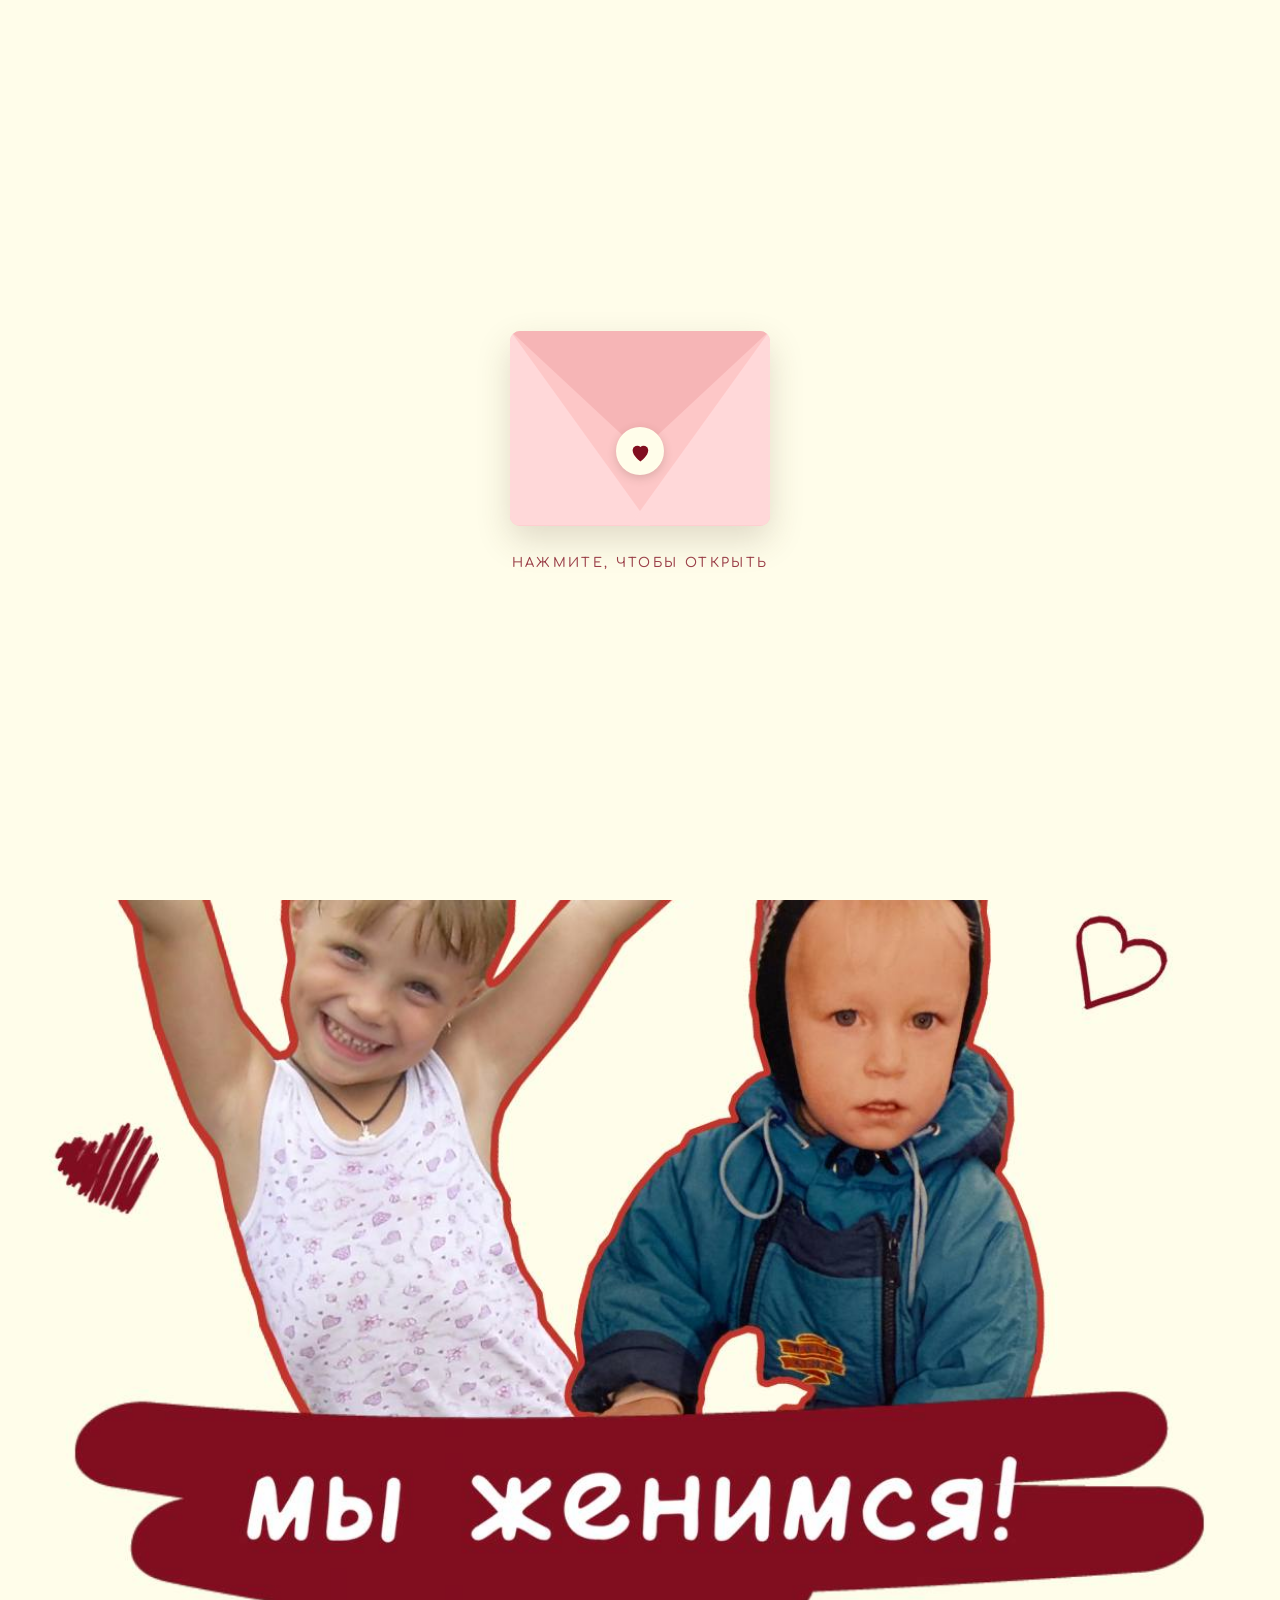
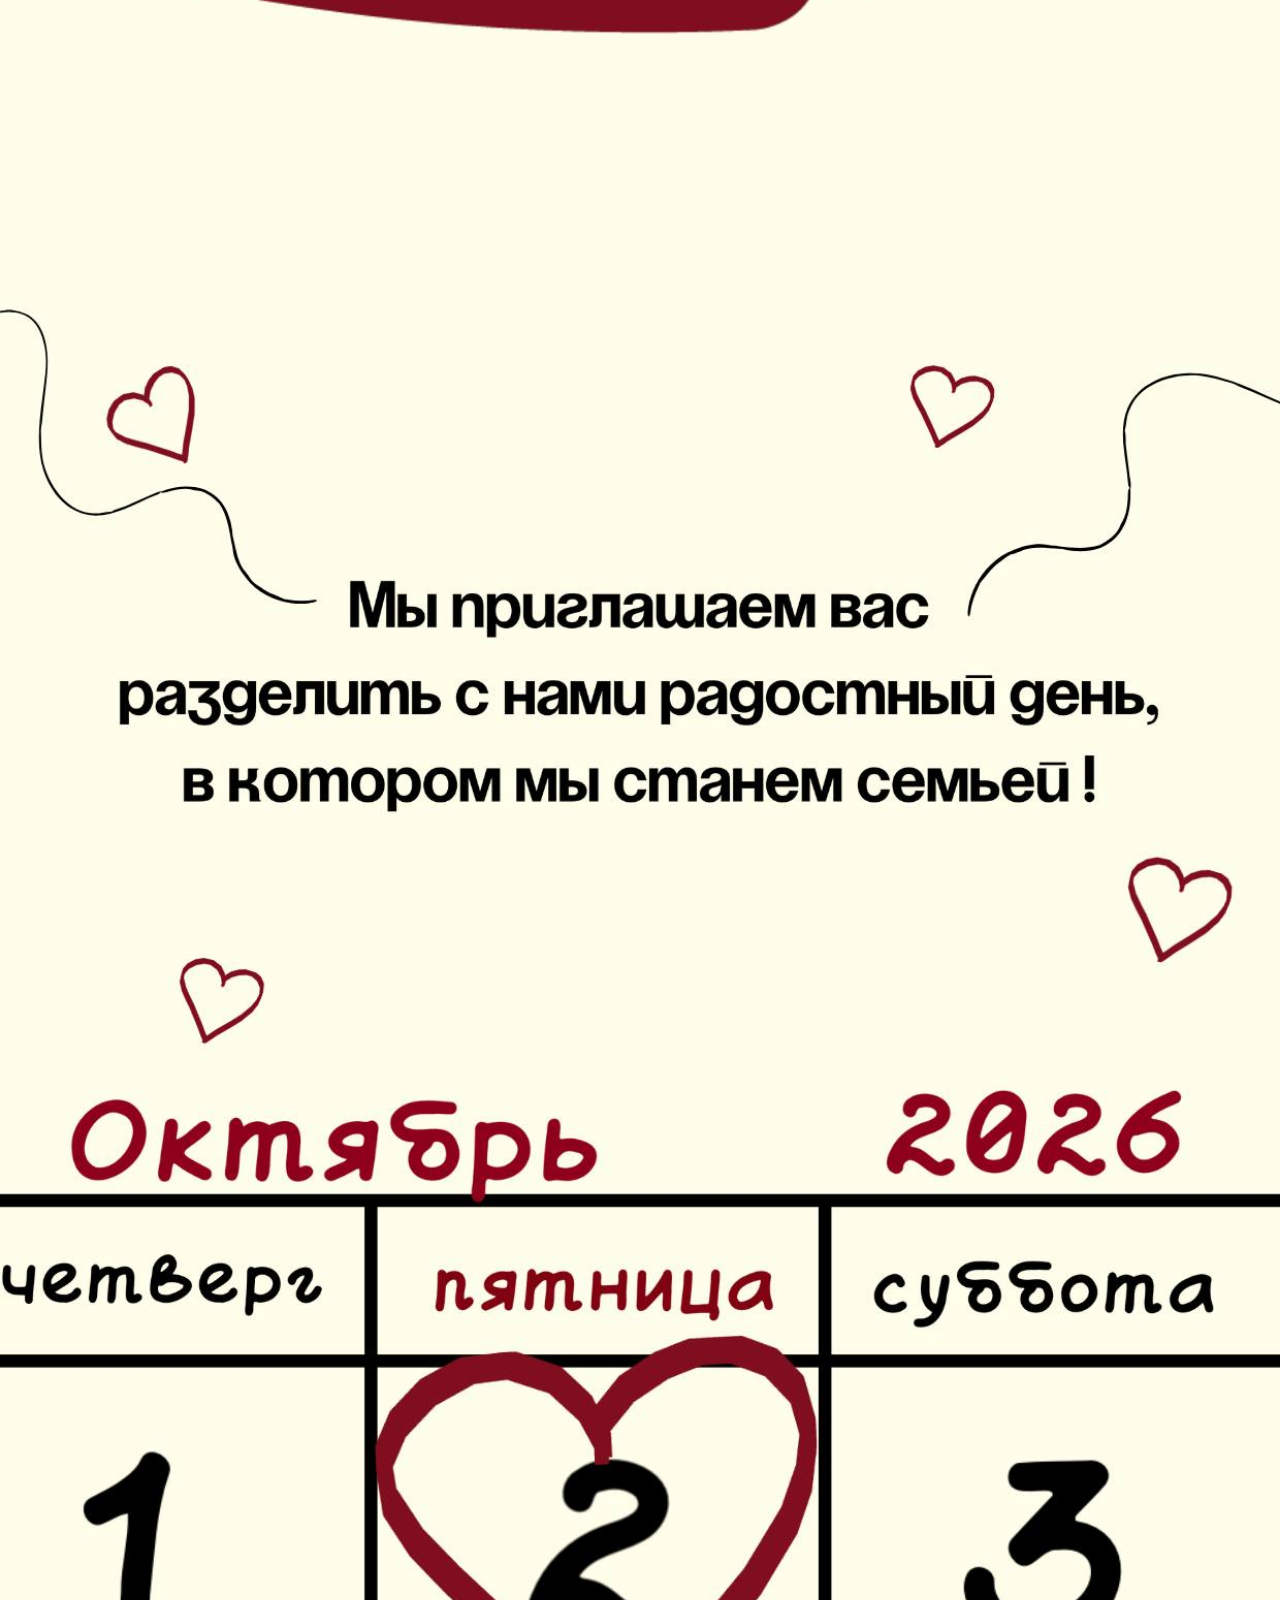
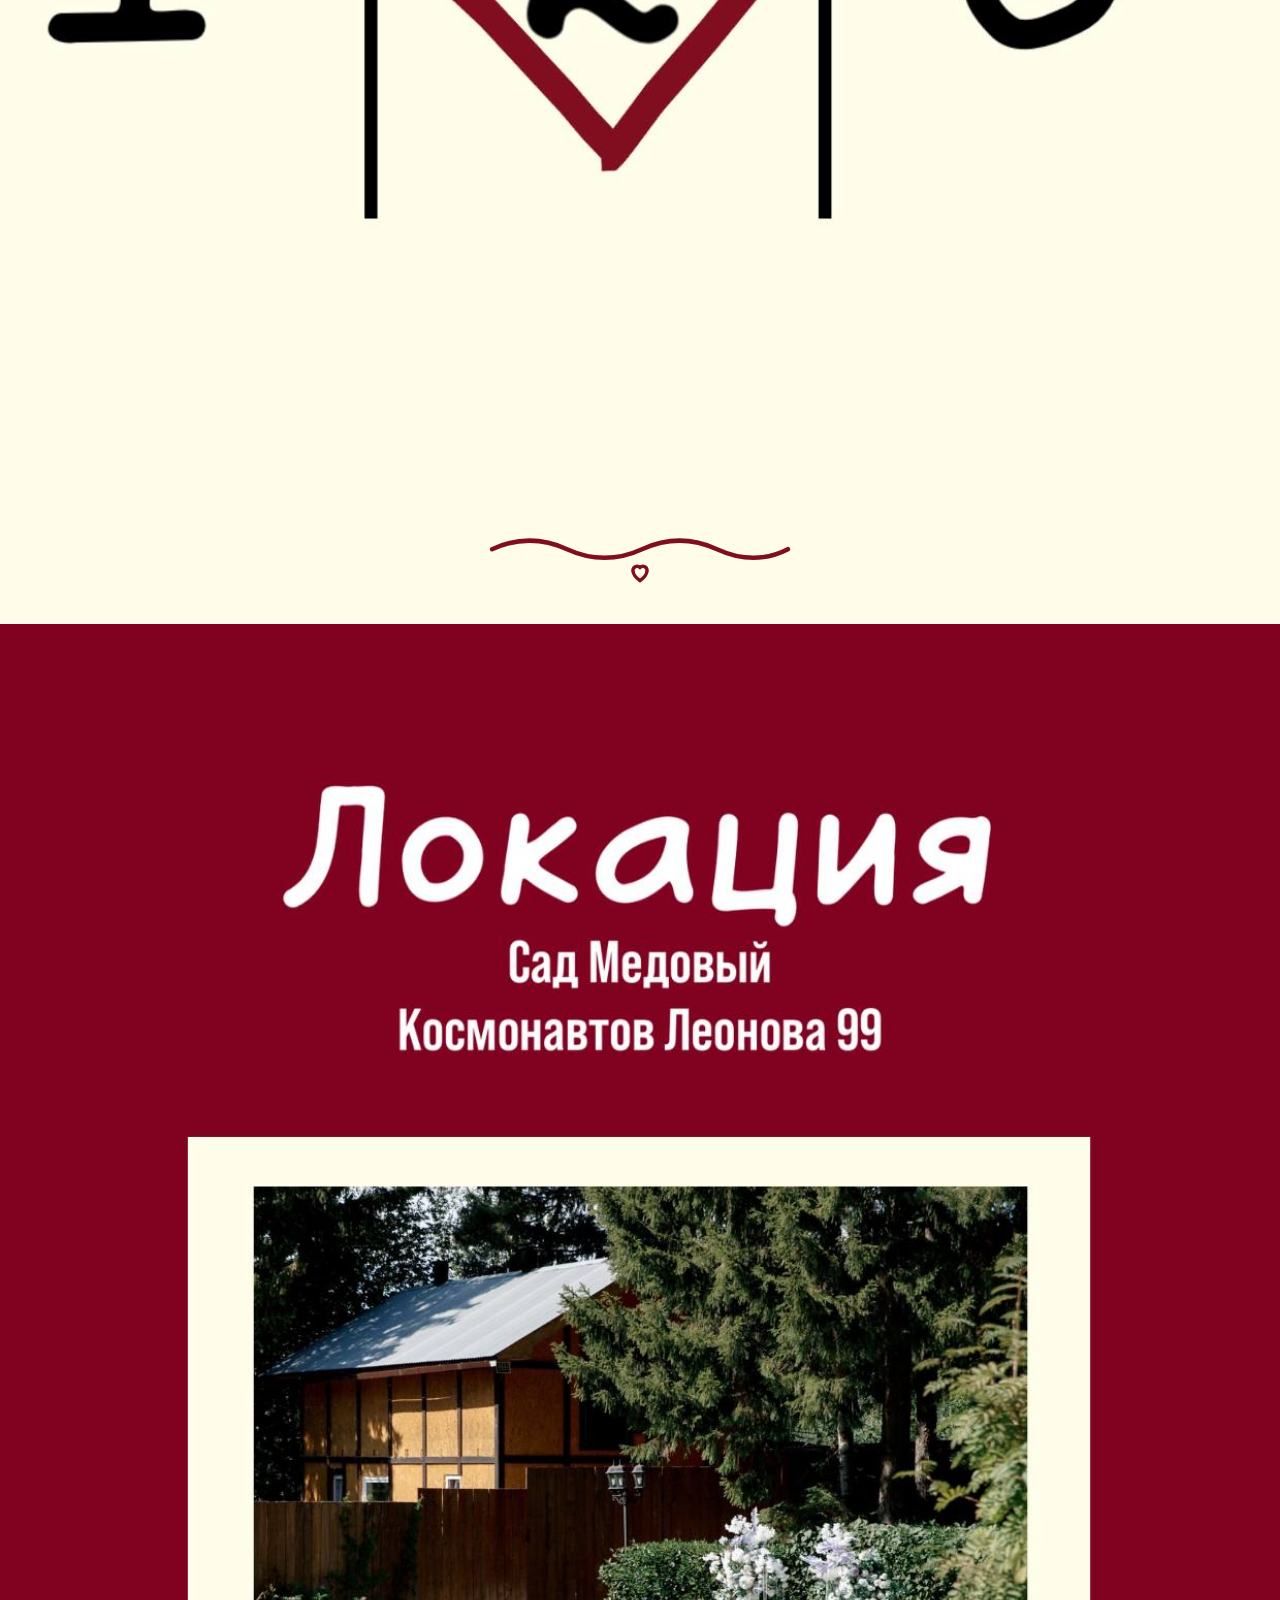
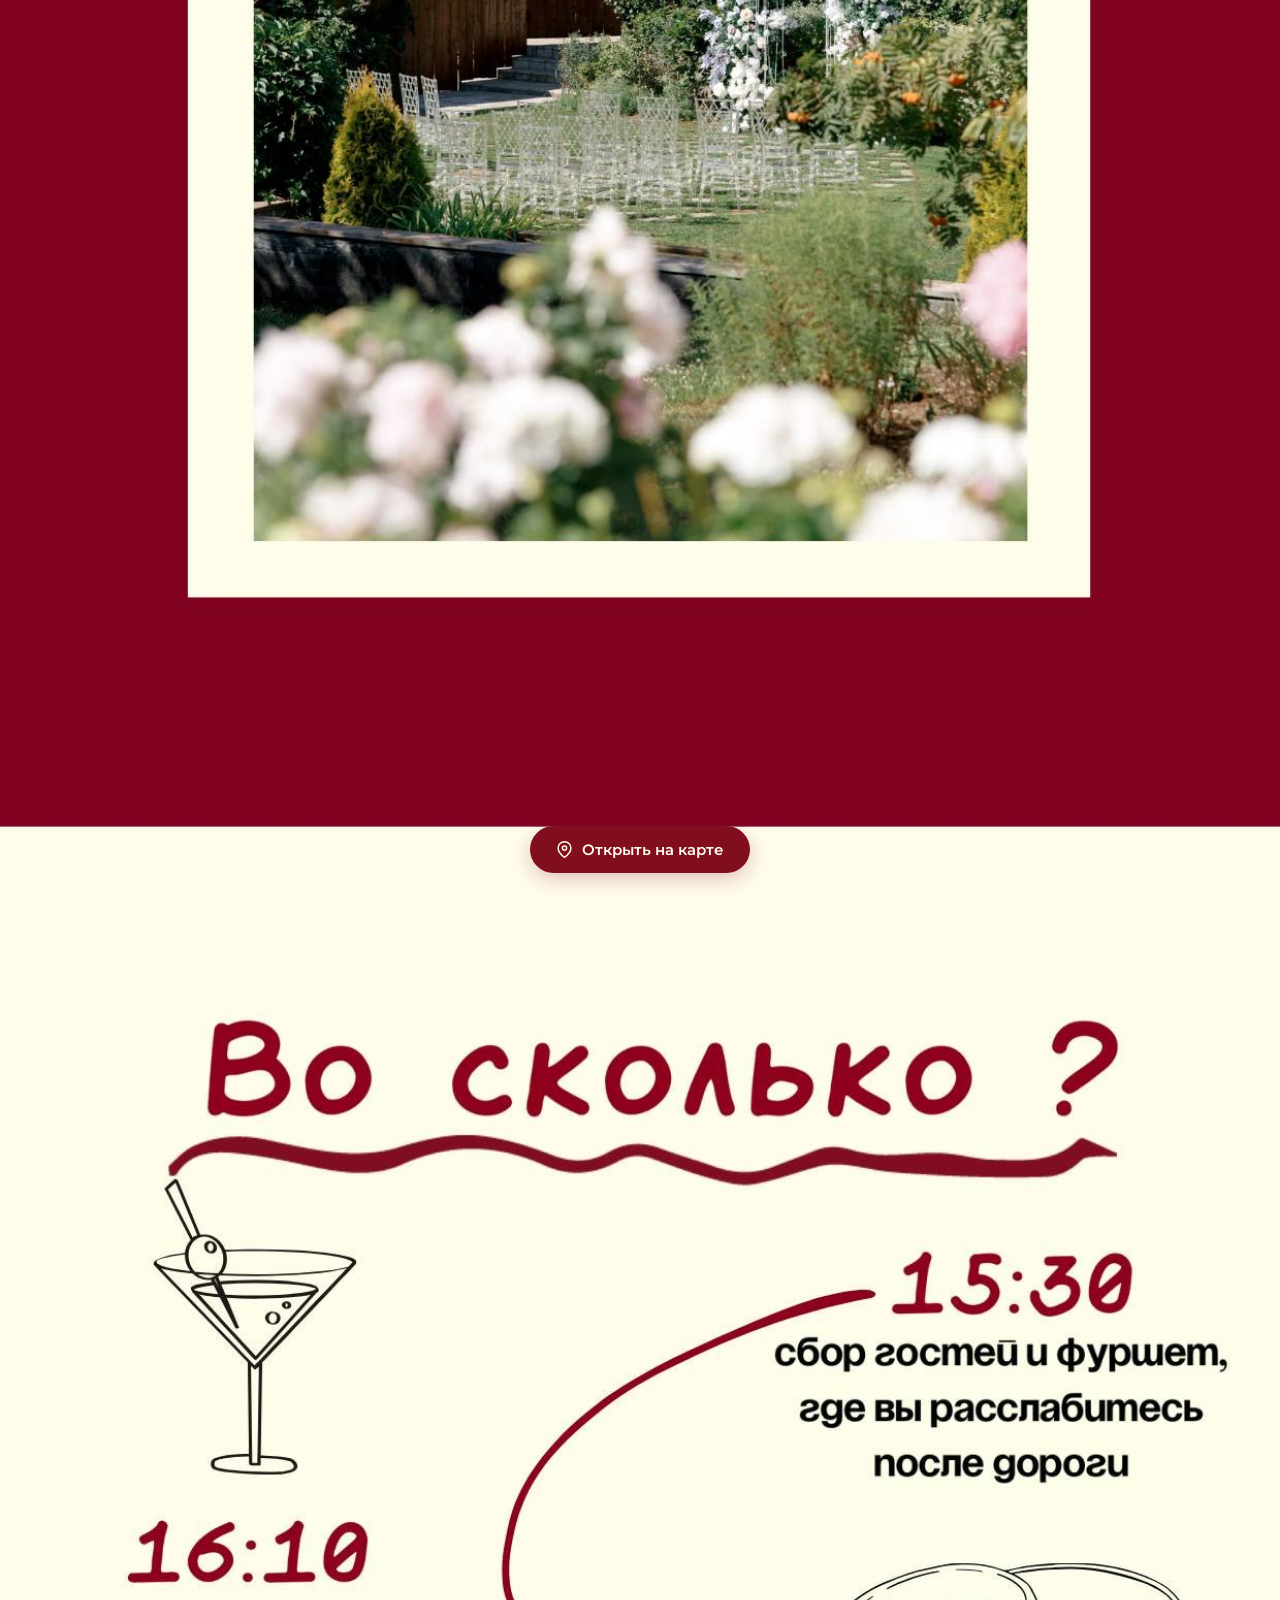
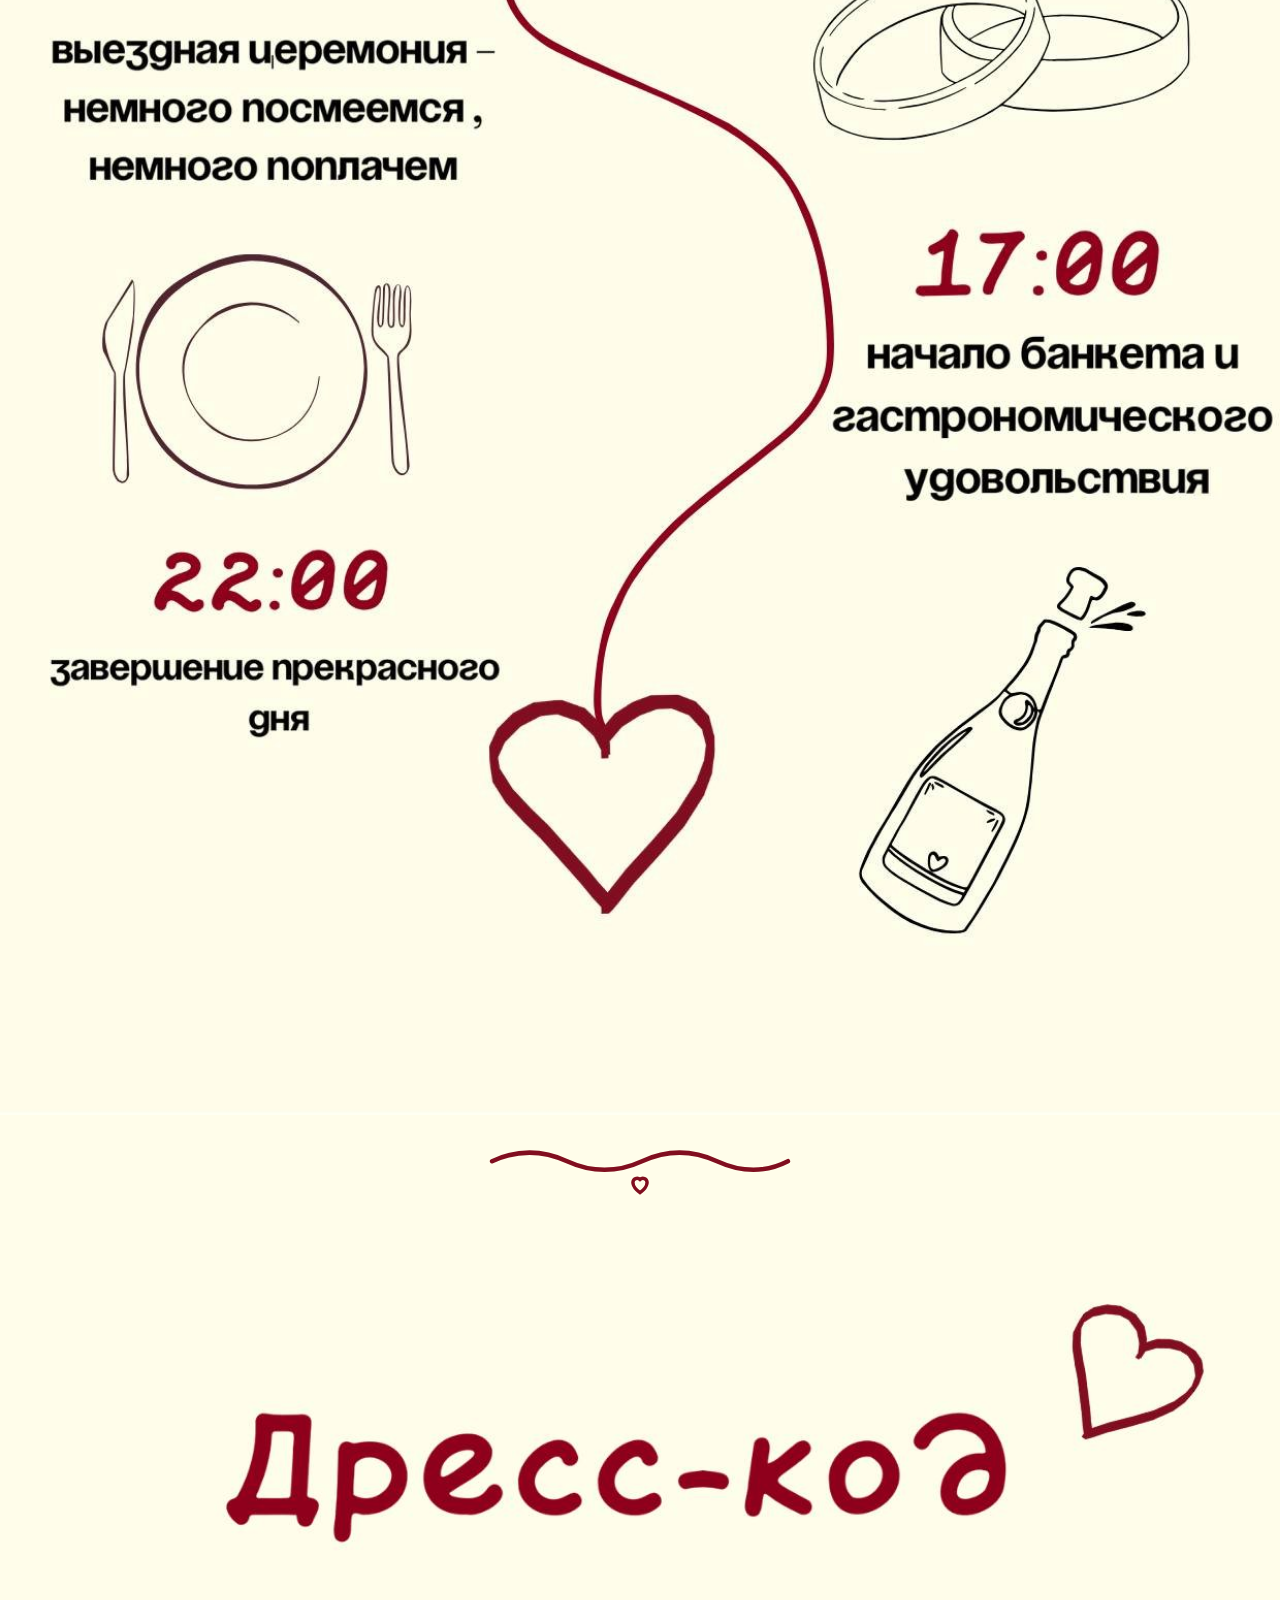
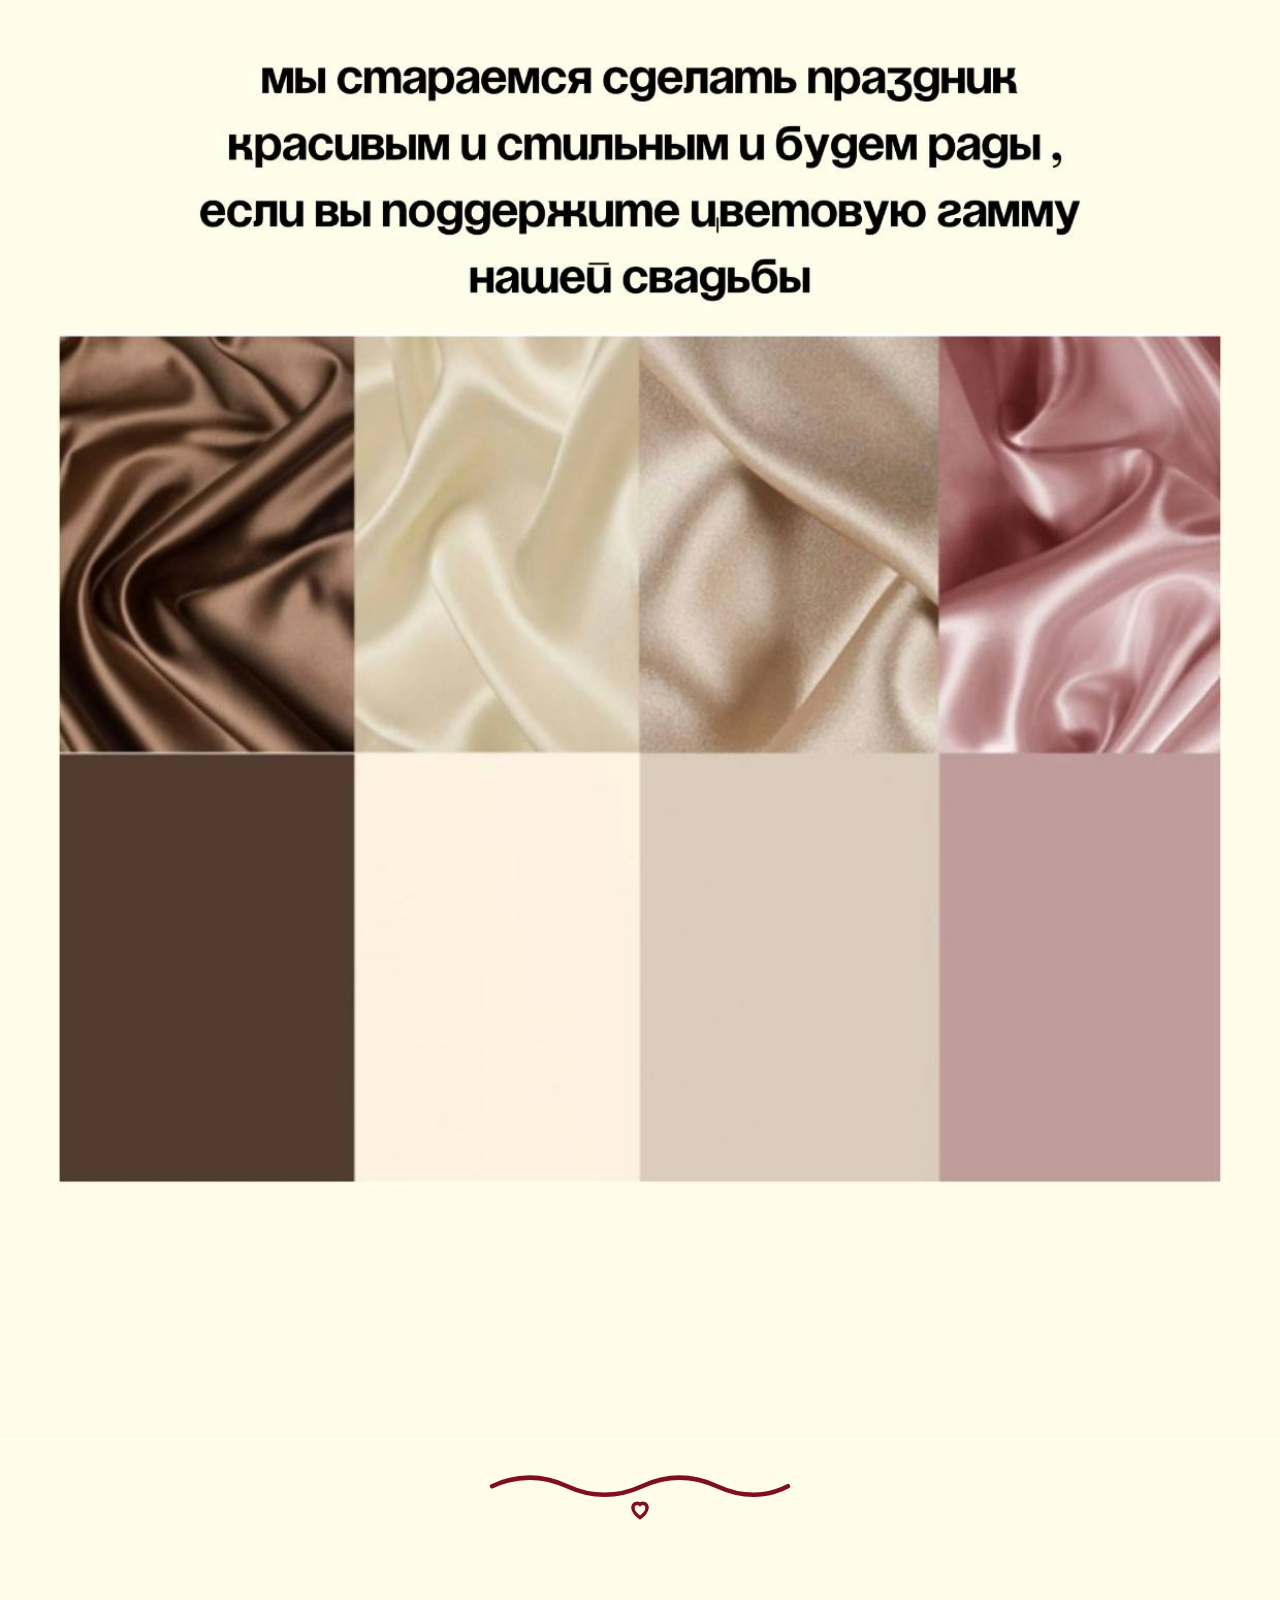
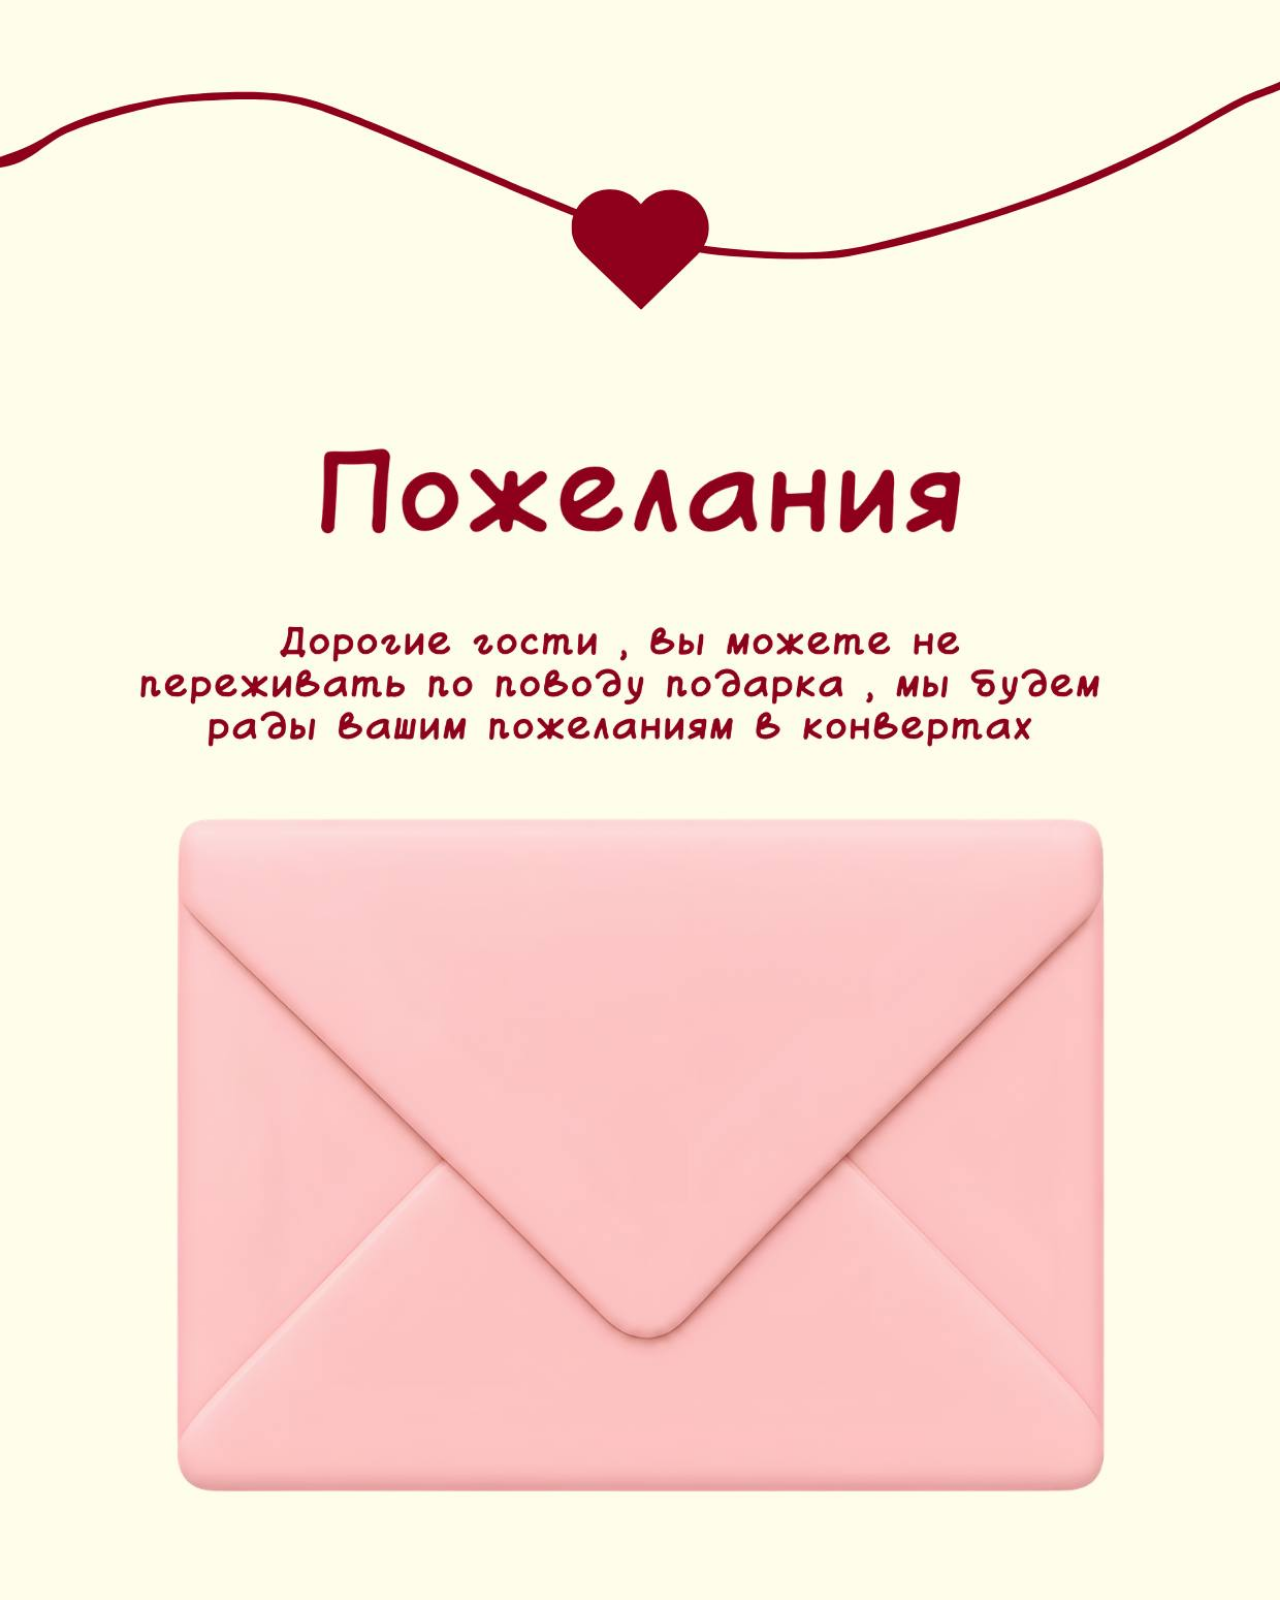
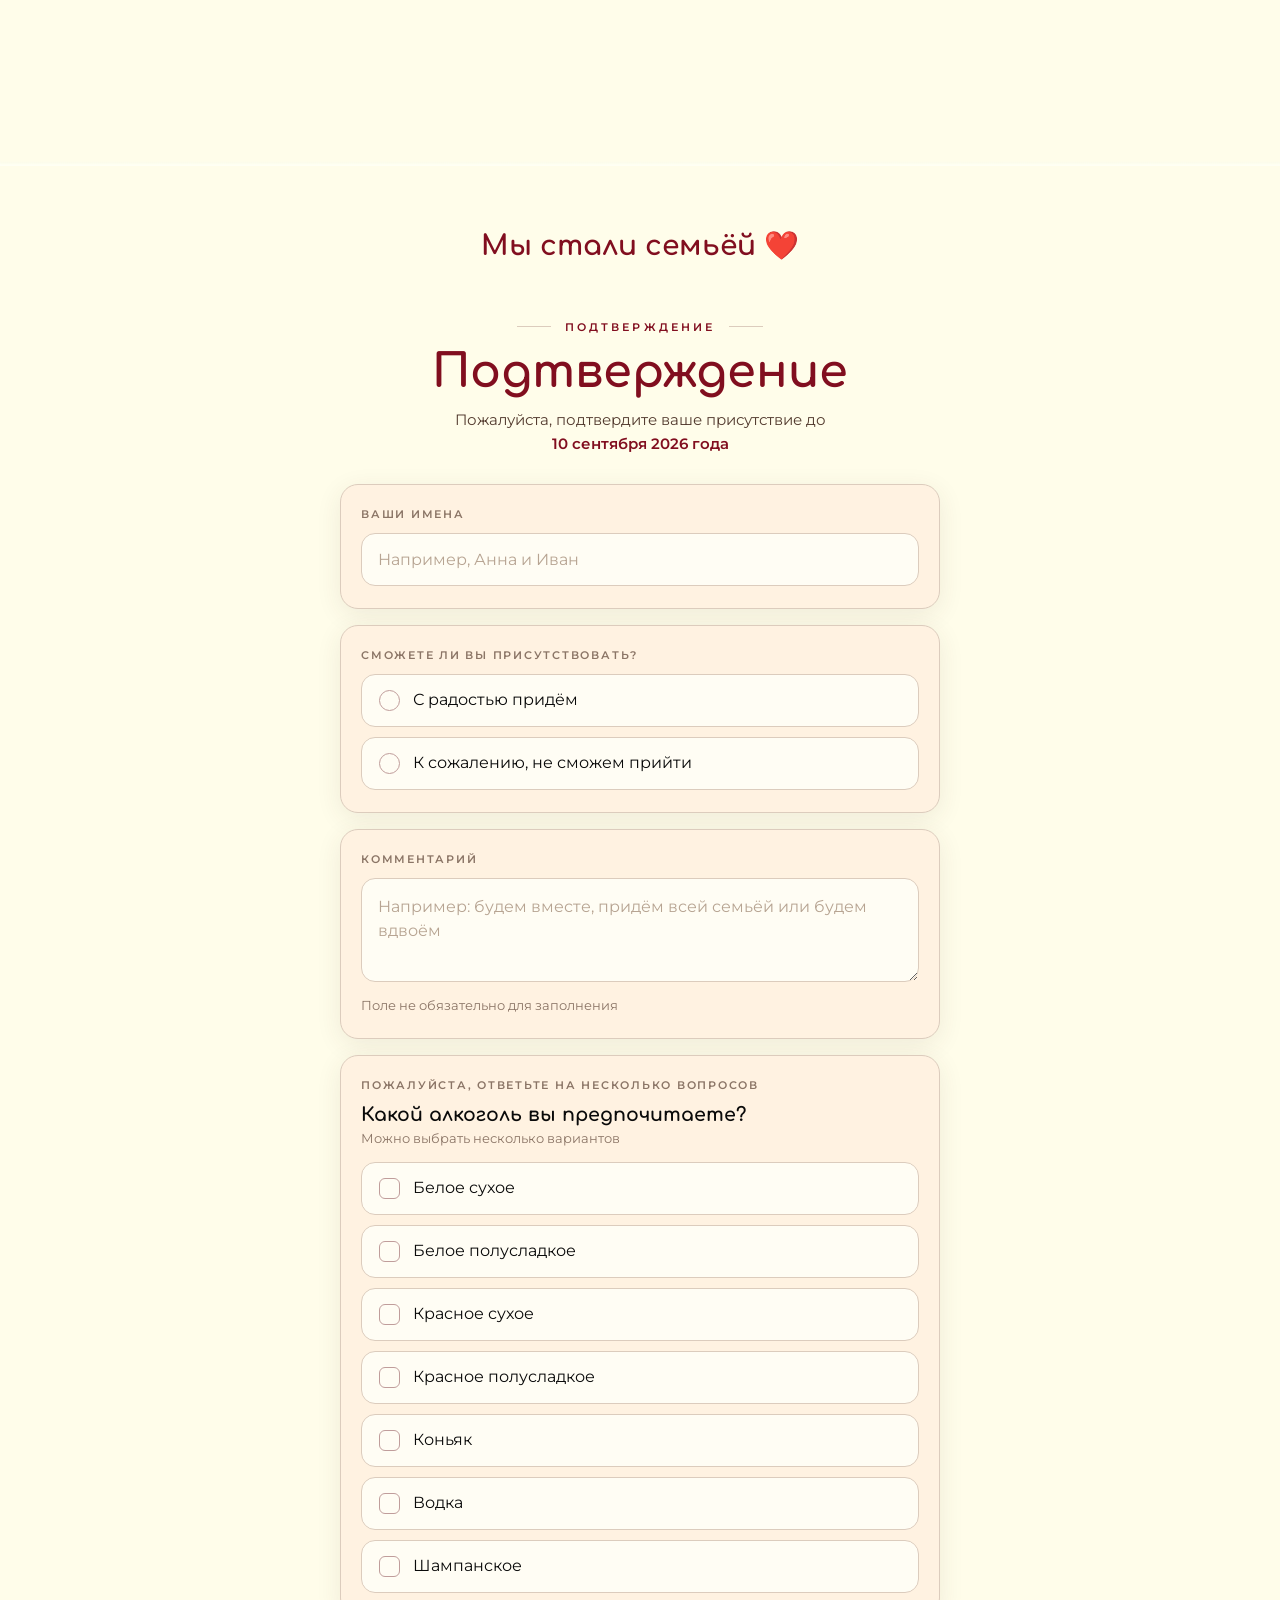
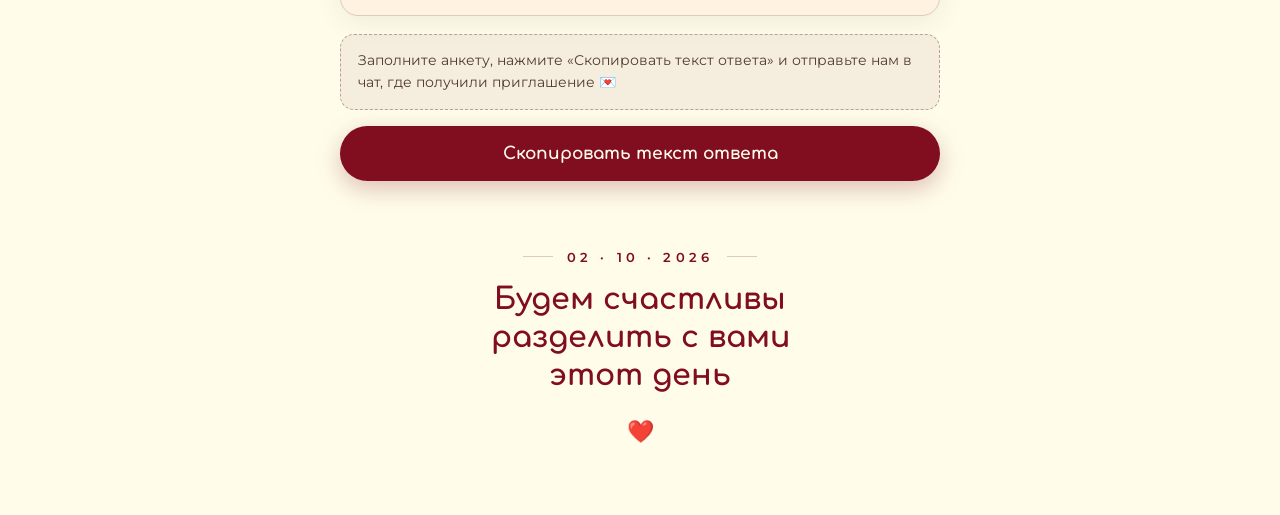
<file: index.html>
<!DOCTYPE html>
<html lang="ru">
<head>
<meta charset="utf-8">
<meta name="viewport" content="width=device-width, initial-scale=1, viewport-fit=cover">
<title>Тили-Тили Тесто — мы женимся! 02.10.2026</title>
<meta name="description" content="Приглашение на свадьбу 2 октября 2026 года. Сад Медовый, Космонавтов Леонова 99.">
<meta name="theme-color" content="#FFFDEA">
<link rel="icon" href="data:image/svg+xml,%3Csvg xmlns='http://www.w3.org/2000/svg' viewBox='0 0 32 32'%3E%3Ctext y='26' font-size='26'%3E%E2%9D%A4%EF%B8%8F%3C/text%3E%3C/svg%3E">

<!-- Превью ссылки в мессенджерах: нужны абсолютные URL, иначе
     Telegram и WhatsApp не подтянут картинку. -->
<meta property="og:type" content="website">
<meta property="og:url" content="https://yanolya.github.io/wedding/">
<meta property="og:title" content="Тили-Тили Тесто — мы женимся!">
<meta property="og:description" content="2 октября 2026 · Сад Медовый. Ждём вас!">
<meta property="og:image" content="https://yanolya.github.io/wedding/img/slide-1.jpg">
<meta name="twitter:card" content="summary_large_image">

<link rel="preconnect" href="https://fonts.googleapis.com">
<link rel="preconnect" href="https://fonts.gstatic.com" crossorigin>
<link href="https://fonts.googleapis.com/css2?family=Comfortaa:wght@500;700&family=Montserrat:wght@400;500;600;700&display=swap" rel="stylesheet">

<link rel="stylesheet" href="assets/style.css">
<link rel="stylesheet" href="assets/fx.css">
</head>
<body class="fx-hearts-on fx-divider-on fx-progress-on fx-burst-on fx-stagger-on fx-countdown-on fx-env-on">

<!-- Интро с конвертом. Чекбокс идёт перед оверлеем: открытие сделано
     на чистом CSS, чтобы конверт раскрылся даже без скриптов. -->
<input type="checkbox" class="env-toggle" id="envOpen">
<label class="fx-envelope" for="envOpen">
  <span class="env-art">
    <span class="env-body"></span>
    <span class="env-flap"></span>
    <span class="env-seal" aria-hidden="true">
      <svg viewBox="0 0 24 24" fill="currentColor"><path d="M12 21s-7-4.6-7-10.2A4.2 4.2 0 0 1 12 8a4.2 4.2 0 0 1 7 2.8C19 16.4 12 21 12 21z"/></svg>
    </span>
  </span>
  <span class="env-hint">нажмите, чтобы открыть</span>
</label>

<div class="fx-progress" aria-hidden="true"><i></i></div>
<div class="fx-hearts" aria-hidden="true"></div>

<main>

  <!-- 1 · Тили-Тили Тесто -->
  <section class="slide slide--first">
    <img src="img/slide-1.jpg" width="1240" height="1748" fetchpriority="high"
         alt="Тили-Тили Тесто! Невеста и жених — мы женимся!">
  </section>

  <div class="scroll-hint" id="hint">
    <span>листайте вниз</span>
    <svg viewBox="0 0 24 24" fill="none" stroke="currentColor" stroke-width="2" stroke-linecap="round" stroke-linejoin="round"><path d="M12 5v14M5 12l7 7 7-7"/></svg>
  </div>

  <!-- 2 · Дата -->
  <section class="slide">
    <img src="img/slide-2.jpg" width="1240" height="1748" loading="lazy"
         alt="Мы приглашаем вас разделить с нами радостный день, в котором мы станем семьёй! Октябрь 2026, пятница 2 числа.">
  </section>

  <div class="fx-divider" aria-hidden="true">
    <svg viewBox="0 0 304 60" fill="none">
      <path class="wave" d="M6 16 Q 43 -1, 80 16 T 154 16 T 228 16 T 298 16"/>
      <g transform="translate(140 26)">
        <path class="hrt" d="M12 21s-7-4.6-7-10.2A4.2 4.2 0 0 1 12 8a4.2 4.2 0 0 1 7 2.8C19 16.4 12 21 12 21z"/>
      </g>
    </svg>
  </div>

  <!-- 3 · Локация -->
  <section class="slide">
    <img src="img/slide-3.jpg" width="1240" height="1748" loading="lazy"
         alt="Локация: Сад Медовый, Космонавтов Леонова 99">
  </section>
  <div class="slide slide-action">
    <a class="map-btn" target="_blank" rel="noopener"
       href="https://yandex.ru/maps/?text=%D0%A1%D0%B0%D0%B4%20%D0%9C%D0%B5%D0%B4%D0%BE%D0%B2%D1%8B%D0%B9%2C%20%D0%9A%D0%BE%D1%81%D0%BC%D0%BE%D0%BD%D0%B0%D0%B2%D1%82%D0%BE%D0%B2%20%D0%9B%D0%B5%D0%BE%D0%BD%D0%BE%D0%B2%D0%B0%2099">
      <svg viewBox="0 0 24 24" fill="none" stroke="currentColor" stroke-width="2" stroke-linecap="round" stroke-linejoin="round"><path d="M21 10c0 7-9 13-9 13s-9-6-9-13a9 9 0 0 1 18 0z"/><circle cx="12" cy="10" r="3"/></svg>
      Открыть на карте
    </a>
  </div>

  <!-- 4 · Расписание -->
  <section class="slide">
    <img src="img/slide-4.jpg?v=2" width="1240" height="1748" loading="lazy"
         alt="Во сколько? 15:30 сбор гостей и фуршет, 16:10 выездная церемония, 17:00 начало банкета, 22:00 завершение прекрасного дня.">
  </section>

  <div class="fx-divider" aria-hidden="true">
    <svg viewBox="0 0 304 60" fill="none">
      <path class="wave" d="M6 16 Q 43 -1, 80 16 T 154 16 T 228 16 T 298 16"/>
      <g transform="translate(140 26)">
        <path class="hrt" d="M12 21s-7-4.6-7-10.2A4.2 4.2 0 0 1 12 8a4.2 4.2 0 0 1 7 2.8C19 16.4 12 21 12 21z"/>
      </g>
    </svg>
  </div>

  <!-- 5 · Дресс-код -->
  <section class="slide">
    <img src="img/slide-5.jpg" width="1240" height="1748" loading="lazy"
         alt="Дресс-код: будем рады, если вы поддержите цветовую гамму нашей свадьбы.">
  </section>

  <div class="fx-divider" aria-hidden="true">
    <svg viewBox="0 0 304 60" fill="none">
      <path class="wave" d="M6 16 Q 43 -1, 80 16 T 154 16 T 228 16 T 298 16"/>
      <g transform="translate(140 26)">
        <path class="hrt" d="M12 21s-7-4.6-7-10.2A4.2 4.2 0 0 1 12 8a4.2 4.2 0 0 1 7 2.8C19 16.4 12 21 12 21z"/>
      </g>
    </svg>
  </div>

  <!-- 6 · Пожелания -->
  <section class="slide">
    <img src="img/slide-6.jpg" width="1240" height="1748" loading="lazy"
         alt="Пожелания: не переживайте по поводу подарка, мы будем рады вашим пожеланиям в конвертах.">
  </section>
</main>

<!-- ── Обратный отсчёт ─────────────────────────── -->
<section class="countdown wrap">
  <div class="slide">
    <p class="eyebrow" id="cdLead">до свадьбы осталось</p>
    <div class="cd-grid" id="cdGrid"></div>
    <p class="cd-done" id="cdDone" style="display:none"></p>
  </div>
</section>

<!-- ── Подтверждение ───────────────────────────── -->
<section class="rsvp wrap" id="rsvp">
  <div class="slide">
    <p class="eyebrow">подтверждение</p>
    <h1 class="rsvp-title">Подтверждение</h1>
    <p class="rsvp-lead">Пожалуйста, подтвердите ваше присутствие до <b>10 сентября 2026 года</b></p>
  </div>

  <div class="errmsg" id="errBox" role="alert"></div>

  <form id="form" novalidate>

    <div class="card">
      <label class="label" for="names">Ваши имена</label>
      <input type="text" id="names" name="names" placeholder="Например, Анна и Иван" autocomplete="name">
    </div>

    <div class="card">
      <p class="label">Сможете ли вы присутствовать?</p>
      <div class="options">
        <label class="opt">
          <input type="radio" name="going" value="С радостью придём" data-going="yes">
          <span class="mark mark--radio"><svg viewBox="0 0 24 24" fill="none" stroke="currentColor" stroke-width="3.5" stroke-linecap="round" stroke-linejoin="round"><path d="M20 6 9 17l-5-5"/></svg></span>
          <span>С радостью придём</span>
        </label>
        <label class="opt">
          <input type="radio" name="going" value="К сожалению, не сможем прийти" data-going="no">
          <span class="mark mark--radio"><svg viewBox="0 0 24 24" fill="none" stroke="currentColor" stroke-width="3.5" stroke-linecap="round" stroke-linejoin="round"><path d="M20 6 9 17l-5-5"/></svg></span>
          <span>К сожалению, не сможем прийти</span>
        </label>
      </div>
    </div>

    <div class="card">
      <label class="label" for="comment">Комментарий</label>
      <textarea id="comment" name="comment" placeholder="Например: будем вместе, придём всей семьёй или будем вдвоём"></textarea>
      <p class="hint hint--after">Поле не обязательно для заполнения</p>
    </div>

    <div class="card" id="drinksCard">
      <p class="label">Пожалуйста, ответьте на несколько вопросов</p>
      <p class="qtitle">Какой алкоголь вы предпочитаете?</p>
      <p class="hint" style="margin-bottom:14px">Можно выбрать несколько вариантов</p>
      <div class="options" id="drinks"><!-- заполняется скриптом --></div>
    </div>

    <p class="note">Заполните анкету, нажмите «Скопировать текст ответа» и отправьте нам в чат, где получили приглашение 💌</p>

    <button type="submit" class="submit" id="copyBtn">Скопировать текст ответа</button>

    <div class="result" id="result">
      <textarea id="resultText" readonly aria-label="Текст ответа"></textarea>
      <p class="hint">Если текст не скопировался автоматически — выделите его и скопируйте вручную</p>
    </div>
  </form>
</section>

<footer>
  <div class="slide">
    <p class="date-line">02 · 10 · 2026</p>
    <p class="final">Будем счастливы разделить с вами этот день</p>
    <div class="heart">❤️</div>
  </div>
</footer>

<script src="assets/app.js"></script>
</body>
</html>
</file>
<file: assets/style.css>
/* ═══════════════════════════════════════════════════════════
   База. Палитра снята пипеткой прямо со слайдов, поэтому фон
   страницы совпадает с фоном картинок — стыков не видно.
   ═══════════════════════════════════════════════════════════ */
:root{
  --cream:#FFFDEA;        /* фон слайдов 1, 2, 4, 5, 6 */
  --ivory:#FFF2E1;        /* дресс-код: тёплый беж — карточки формы */
  --taupe:#DCCCBD;        /* дресс-код: тауп — рамки и линии */
  --rose:#C09D9B;         /* дресс-код: пыльная роза — акценты */
  --brown:#533B2F;        /* дресс-код: тёмный шоколад — подписи */

  /* Розовый конверт со слайда «Пожелания» — для интро */
  --pink:#FDC7C7;
  --pink-light:#FFD8D9;
  --pink-deep:#F6B5B6;

  --wine:#810E1F;         /* заголовки и сердечки со слайдов */
  --wine-deep:#5F0A16;    /* тёмный бордо для нажатий */
  --ink:#0A0A0A;          /* основной текст со слайдов */

  --muted:#8B7566;        /* осветлённый --brown */
  --placeholder:#B7A492;
  --field:#FFFDF4;        /* поля ввода — чуть светлее карточки */

  --radius:18px;
  --shadow:0 6px 26px rgba(83,59,47,.09);
  --maxw:600px;
}

*{box-sizing:border-box}
html{scroll-behavior:smooth}
body{
  margin:0;
  background:var(--cream);
  color:var(--ink);
  font-family:'Montserrat',-apple-system,BlinkMacSystemFont,'Segoe UI',sans-serif;
  -webkit-font-smoothing:antialiased;
  overflow-x:hidden;
}

.wrap{max-width:var(--maxw);margin:0 auto;padding:0 16px}

/* ── Слайды ─────────────────────────────────── */
.slide{
  margin:0 auto;
  opacity:0;
  transform:translateY(28px);
  transition:opacity .9s ease,transform .9s cubic-bezier(.2,.7,.2,1);
}
.slide.in{opacity:1;transform:none}
.slide--first{opacity:1;transform:none}
.slide img{display:block;width:100%;height:auto}

/* Кнопка карты под слайдом с локацией */
.slide-action{display:flex;justify-content:center;margin:-2px 0 38px}
.map-btn{
  display:inline-flex;
  align-items:center;
  gap:9px;
  padding:14px 26px;
  border-radius:999px;
  background:var(--wine);
  color:var(--cream);
  text-decoration:none;
  font-size:15px;
  font-weight:600;
  box-shadow:0 6px 20px rgba(129,14,31,.24);
  transition:transform .2s ease,background .2s ease;
}
.map-btn:hover{background:var(--wine-deep);transform:translateY(-2px)}
.map-btn:active{transform:translateY(0)}
.map-btn svg{width:17px;height:17px;flex:none}

/* Подсказка «листайте вниз» */
.scroll-hint{
  display:flex;
  flex-direction:column;
  align-items:center;
  gap:8px;
  padding:20px 0 32px;
  color:var(--wine);
  font-family:'Comfortaa',cursive;
  font-size:13px;
  letter-spacing:.16em;
  text-transform:uppercase;
  transition:opacity .4s ease;
}
.scroll-hint span{opacity:.75}
.scroll-hint svg{width:20px;height:20px;animation:bob 1.9s ease-in-out infinite}
@keyframes bob{0%,100%{transform:translateY(0)}50%{transform:translateY(7px)}}
.scroll-hint.hide{opacity:0;pointer-events:none}

/* ── Секция подтверждения ───────────────────── */
.rsvp{padding:50px 0 12px}

.eyebrow{
  display:flex;
  align-items:center;
  justify-content:center;
  gap:14px;
  margin:0 0 14px;
  color:var(--wine);
  font-size:11px;
  font-weight:600;
  letter-spacing:.28em;
  text-transform:uppercase;
}
.eyebrow::before,.eyebrow::after{content:'';width:34px;height:1px;background:var(--taupe)}

h1.rsvp-title{
  margin:0 0 12px;
  font-family:'Comfortaa',cursive;
  font-weight:700;
  font-size:clamp(34px,10vw,46px);
  line-height:1.05;
  color:var(--wine);
  text-align:center;
}
.rsvp-lead{
  margin:0 auto 28px;
  max-width:420px;
  text-align:center;
  font-size:15px;
  line-height:1.6;
  color:var(--brown);
}
.rsvp-lead b{color:var(--wine);font-weight:600;white-space:nowrap}

.card{
  background:var(--ivory);
  border:1px solid var(--taupe);
  border-radius:var(--radius);
  box-shadow:var(--shadow);
  padding:22px 20px;
  margin-bottom:16px;
}

.label{
  display:block;
  margin:0 0 12px;
  font-size:11px;
  font-weight:600;
  letter-spacing:.16em;
  text-transform:uppercase;
  color:var(--muted);
}
.qtitle{
  margin:0 0 4px;
  font-family:'Comfortaa',cursive;
  font-size:19px;
  font-weight:700;
  color:var(--ink);
}
.hint{margin:0;font-size:13px;line-height:1.5;color:var(--muted)}
.hint--after{margin-top:10px}

input[type=text],textarea{
  width:100%;
  font-family:inherit;
  font-size:16px;
  color:var(--ink);
  background:var(--field);
  border:1px solid var(--taupe);
  border-radius:14px;
  padding:16px;
  transition:border-color .2s ease,box-shadow .2s ease;
  -webkit-appearance:none;
}
textarea{min-height:104px;resize:vertical;line-height:1.5}
input[type=text]::placeholder,textarea::placeholder{color:var(--placeholder)}
input[type=text]:focus,textarea:focus{
  outline:none;
  border-color:var(--wine);
  box-shadow:0 0 0 3px rgba(129,14,31,.10);
}
input.err,textarea.err{border-color:var(--wine);background:rgba(192,157,155,.14)}

/* Варианты выбора */
.options{display:flex;flex-direction:column;gap:10px}
.opt{
  position:relative;
  display:flex;
  align-items:center;
  gap:13px;
  padding:15px 17px;
  background:var(--field);
  border:1px solid var(--taupe);
  border-radius:14px;
  cursor:pointer;
  font-size:15.5px;
  line-height:1.35;
  transition:border-color .18s ease,background .18s ease;
  -webkit-tap-highlight-color:transparent;
}
.opt:hover{border-color:var(--rose)}
.opt input{position:absolute;opacity:0;width:0;height:0}
.mark{
  flex:none;
  width:21px;
  height:21px;
  border:1.5px solid var(--rose);
  display:grid;
  place-items:center;
  transition:background .18s ease,border-color .18s ease;
}
.mark--radio{border-radius:50%}
.mark--check{border-radius:6px}
.mark svg{
  width:12px;height:12px;
  color:var(--cream);
  opacity:0;transform:scale(.6);
  transition:opacity .18s ease,transform .18s ease;
}
.opt input:checked ~ .mark{background:var(--wine);border-color:var(--wine)}
.opt input:checked ~ .mark svg{opacity:1;transform:scale(1)}
.opt.checked{border-color:var(--wine);background:rgba(129,14,31,.05)}
.opt input:focus-visible ~ .mark{box-shadow:0 0 0 3px rgba(129,14,31,.18)}

/* Блок с алкоголем — сворачивается, если гость не придёт.
   max-height задаётся инлайном из скрипта, поэтому здесь его нет:
   инлайновый стиль всё равно перебил бы это правило. */
#drinksCard{
  overflow:hidden;
  transition:max-height .5s cubic-bezier(.3,.7,.2,1),opacity .35s ease,
             margin-bottom .5s ease,padding .5s ease;
}
#drinksCard.collapsed{
  opacity:0;
  margin-bottom:0;
  padding-top:0;
  padding-bottom:0;
  border-width:0;
}

.note{
  background:rgba(192,157,155,.16);
  border:1px dashed var(--rose);
  border-radius:14px;
  padding:15px 17px;
  margin:18px 0 16px;
  font-size:14px;
  line-height:1.55;
  color:var(--brown);
}

.submit{
  position:relative;
  width:100%;
  padding:18px;
  border:none;
  border-radius:999px;
  background:var(--wine);
  color:var(--cream);
  font-family:'Comfortaa',cursive;
  font-size:17px;
  font-weight:700;
  cursor:pointer;
  box-shadow:0 8px 24px rgba(129,14,31,.26);
  transition:background .2s ease,transform .15s ease;
}
.submit:hover{background:var(--wine-deep)}
.submit:active{transform:scale(.985)}
.submit.done{background:var(--brown);box-shadow:0 8px 24px rgba(83,59,47,.24)}

.result{display:none;margin-top:16px}
.result.show{display:block;animation:fade .4s ease}
@keyframes fade{from{opacity:0;transform:translateY(-6px)}to{opacity:1;transform:none}}
.result textarea{min-height:150px;font-size:14px;color:var(--brown)}
.result .hint{margin-top:9px;text-align:center}

.errmsg{
  display:none;
  margin:0 0 14px;
  padding:13px 16px;
  border-radius:12px;
  background:rgba(192,157,155,.20);
  border:1px solid var(--rose);
  color:var(--wine);
  font-size:14px;
  font-weight:500;
  line-height:1.45;
}
.errmsg.show{display:block}

/* ── Финал ──────────────────────────────────── */
footer{text-align:center;padding:56px 20px 70px}
.date-line{
  display:flex;
  align-items:center;
  justify-content:center;
  gap:14px;
  margin:0 0 16px;
  color:var(--wine);
  font-size:13px;
  font-weight:600;
  letter-spacing:.32em;
}
.date-line::before,.date-line::after{content:'';width:30px;height:1px;background:var(--taupe)}
.final{
  margin:0 auto;
  max-width:340px;
  font-family:'Comfortaa',cursive;
  font-weight:700;
  font-size:clamp(23px,6.6vw,30px);
  line-height:1.28;
  color:var(--wine);
}
.heart{display:inline-block;margin-top:22px;font-size:22px;animation:beat 1.7s ease-in-out infinite}
@keyframes beat{
  0%,100%{transform:scale(1)}
  18%{transform:scale(1.18)}
  36%{transform:scale(1)}
  54%{transform:scale(1.12)}
}

@media (prefers-reduced-motion:reduce){
  *{animation:none !important;transition:none !important}
  .slide{opacity:1 !important;transform:none !important}
  html{scroll-behavior:auto}
}
</file>
<file: assets/fx.css>
/* ═══════════════════════════════════════════════════════════
   Анимации. Каждый блок включается классом на <body>:
     fx-hearts-on     плывущие сердечки по фону
     fx-divider-on    рисованные разделители между слайдами
     fx-progress-on   полоска прогресса прокрутки сверху
     fx-burst-on      салют из сердечек по кнопке
     fx-stagger-on    карточки формы появляются по очереди
     fx-countdown-on  обратный отсчёт до свадьбы
     fx-env-on        интро с конвертом
   Всё, что не включено, скрыто и не тратит ресурсы.
   ═══════════════════════════════════════════════════════════ */

/* ── Полоска прогресса прокрутки ─────────────── */
.fx-progress{
  position:fixed;
  top:0;left:0;right:0;
  height:3px;
  z-index:60;
  pointer-events:none;
}
.fx-progress i{
  display:block;
  height:100%;
  background:var(--wine);
  transform:scaleX(0);
  transform-origin:0 50%;
  will-change:transform;
}
body:not(.fx-progress-on) .fx-progress{display:none}

/* ── Плывущие сердечки ───────────────────────── */
/* multiply вместо opacity: на креме сердечко мягко темнеет,
   а на бордовом слайде локации почти исчезает — не мешает фото. */
.fx-hearts{
  position:fixed;
  inset:0;
  z-index:40;
  pointer-events:none;
  overflow:hidden;
  mix-blend-mode:multiply;
}
.fx-hearts svg{
  position:absolute;
  bottom:-48px;
  color:var(--wine);
  opacity:0;
  animation-name:float-up;
  animation-timing-function:linear;
  animation-iteration-count:infinite;
  will-change:transform,opacity;
}
@keyframes float-up{
  0%  {transform:translate(0,0) rotate(0deg) scale(.9);opacity:0}
  10% {opacity:var(--o)}
  50% {transform:translate(var(--sway),-45vh) rotate(calc(var(--r) / 2)) scale(1)}
  88% {opacity:var(--o)}
  100%{transform:translate(0,calc(-100vh - 90px)) rotate(var(--r)) scale(1.06);opacity:0}
}
body:not(.fx-hearts-on) .fx-hearts{display:none}

/* ── Рисованные разделители ──────────────────── */
.fx-divider{
  display:flex;
  justify-content:center;
  padding:30px 0;
}
.fx-divider svg{
  width:min(76%,308px);
  height:auto;
  overflow:visible;
}
.fx-divider path{
  fill:none;
  stroke:var(--wine);
  stroke-linecap:round;
  stroke-dasharray:var(--len,600);
  stroke-dashoffset:var(--len,600);
  transition:stroke-dashoffset 1.5s cubic-bezier(.4,.05,.2,1);
}
.fx-divider .wave{stroke-width:4.5}
.fx-divider .hrt{stroke-width:3.4;transition-delay:.55s}
.fx-divider.in path{stroke-dashoffset:0}
body:not(.fx-divider-on) .fx-divider{display:none}

/* ── Салют из сердечек по кнопке ─────────────── */
.fx-spark{
  position:fixed;
  z-index:70;
  pointer-events:none;
  color:var(--wine);
  will-change:transform,opacity;
  transition:transform 1s cubic-bezier(.15,.6,.3,1),opacity 1s ease;
}

/* ── Карточки формы по очереди ───────────────── */
body.fx-stagger-on .card{
  transition:opacity .65s ease,transform .65s cubic-bezier(.2,.7,.2,1);
}
body.fx-stagger-on .card.fx-hide{
  opacity:0;
  transform:translateY(20px);
}

/* ── Обратный отсчёт ────────────────────────── */
.countdown{
  padding:46px 0 6px;
  text-align:center;
}
.cd-grid{
  display:flex;
  align-items:flex-start;
  justify-content:center;
  gap:clamp(6px,3vw,18px);
  margin-top:18px;
}
.cd-cell{
  min-width:clamp(56px,17vw,78px);
}
.cd-num{
  display:block;
  font-family:'Comfortaa',cursive;
  font-weight:700;
  font-size:clamp(30px,9.5vw,42px);
  line-height:1.05;
  color:var(--wine);
}
.cd-num.tick{animation:cd-tick .5s cubic-bezier(.2,.7,.2,1)}
@keyframes cd-tick{
  0%  {transform:translateY(-42%);opacity:0}
  100%{transform:none;opacity:1}
}
.cd-lbl{
  display:block;
  margin-top:6px;
  font-size:10.5px;
  font-weight:600;
  letter-spacing:.14em;
  text-transform:uppercase;
  color:var(--muted);
}
.cd-sep{
  font-family:'Comfortaa',cursive;
  font-size:clamp(22px,7vw,32px);
  line-height:1.3;
  color:var(--rose);
}
.cd-done{
  margin:16px auto 0;
  max-width:320px;
  font-family:'Comfortaa',cursive;
  font-weight:700;
  font-size:clamp(22px,6.4vw,28px);
  line-height:1.3;
  color:var(--wine);
}
body:not(.fx-countdown-on) .countdown{display:none}

/* ── Интро с конвертом ──────────────────────── */
/* Работает на чистом CSS через скрытый чекбокс: даже если скрипт
   не загрузится, конверт всё равно откроется по тапу. */
.env-toggle{
  position:absolute;
  width:1px;height:1px;
  margin:-1px;
  padding:0;
  border:0;
  overflow:hidden;
  clip:rect(0 0 0 0);
  white-space:nowrap;
}
.fx-envelope{
  position:fixed;
  inset:0;
  z-index:90;
  display:flex;
  flex-direction:column;
  align-items:center;
  justify-content:center;
  gap:30px;
  background:var(--cream);
  cursor:pointer;
  perspective:1100px;
  transition:opacity .85s ease .5s,visibility .85s ease .5s;
  -webkit-tap-highlight-color:transparent;
}
.env-art{
  position:relative;
  width:min(66vw,260px);
  aspect-ratio:4 / 3;
  transition:transform .9s cubic-bezier(.3,.7,.2,1) .35s;
  transform-style:preserve-3d;
}
.env-body{
  position:absolute;
  inset:0;
  border-radius:10px;
  background:var(--pink);
  box-shadow:0 14px 34px rgba(83,59,47,.18);
  overflow:hidden;
}
/* Диагонали «кармана» конверта — как на слайде «Пожелания» */
.env-body::before,
.env-body::after{
  content:'';
  position:absolute;
  top:0;
  width:54%;
  height:100%;
  background:var(--pink-light);
}
.env-body::before{left:0;clip-path:polygon(0 0,100% 100%,0 100%)}
.env-body::after{right:0;clip-path:polygon(100% 0,100% 100%,0 100%)}
.env-flap{
  position:absolute;
  top:0;left:0;right:0;
  height:62%;
  background:var(--pink-deep);
  border-radius:10px 10px 0 0;
  clip-path:polygon(0 0,100% 0,50% 100%);
  transform-origin:top center;
  transition:transform .8s cubic-bezier(.5,-0.2,.4,1.2);
  backface-visibility:hidden;
}
/* Сургучная печать: сердечко в бордо на кончике клапана */
.env-seal{
  position:absolute;
  left:50%;top:62%;
  transform:translate(-50%,-50%);
  z-index:2;
  display:grid;
  place-items:center;
  width:clamp(38px,11vw,48px);
  height:clamp(38px,11vw,48px);
  border-radius:50%;
  background:var(--cream);
  color:var(--wine);
  box-shadow:0 3px 10px rgba(83,59,47,.20);
  animation:beat 1.7s ease-in-out infinite;
}
.env-seal svg{width:56%;height:56%;display:block}
.env-hint{
  font-family:'Comfortaa',cursive;
  font-size:13px;
  font-weight:500;
  letter-spacing:.18em;
  text-transform:uppercase;
  color:var(--wine);
  opacity:.8;
  transition:opacity .3s ease;
}
.fx-envelope:hover .env-hint{opacity:1}

/* Открытие: сначала отлетает клапан, потом конверт уезжает вперёд */
.env-toggle:checked ~ .fx-envelope{opacity:0;visibility:hidden}
.env-toggle:checked ~ .fx-envelope .env-flap{transform:rotateX(-172deg)}
.env-toggle:checked ~ .fx-envelope .env-art{transform:scale(1.5) translateY(8%)}
.env-toggle:focus-visible ~ .fx-envelope .env-art{outline:3px solid var(--wine);outline-offset:14px}

/* Пока конверт закрыт — страница за ним не прокручивается.
   Где :has() не поддерживается, просто не будет блокировки прокрутки. */
body.fx-env-on:has(.env-toggle:not(:checked)){overflow:hidden}
body:not(.fx-env-on) .fx-envelope,
body:not(.fx-env-on) .env-toggle{display:none}

/* ── Уважаем «уменьшить движение» ───────────── */
@media (prefers-reduced-motion:reduce){
  .fx-hearts{display:none !important}
  .fx-envelope{display:none !important}
  body.fx-env-on{overflow:visible !important}
  .fx-divider path{stroke-dashoffset:0 !important}
  body.fx-stagger-on .card.fx-hide{opacity:1 !important;transform:none !important}
}
</file>
